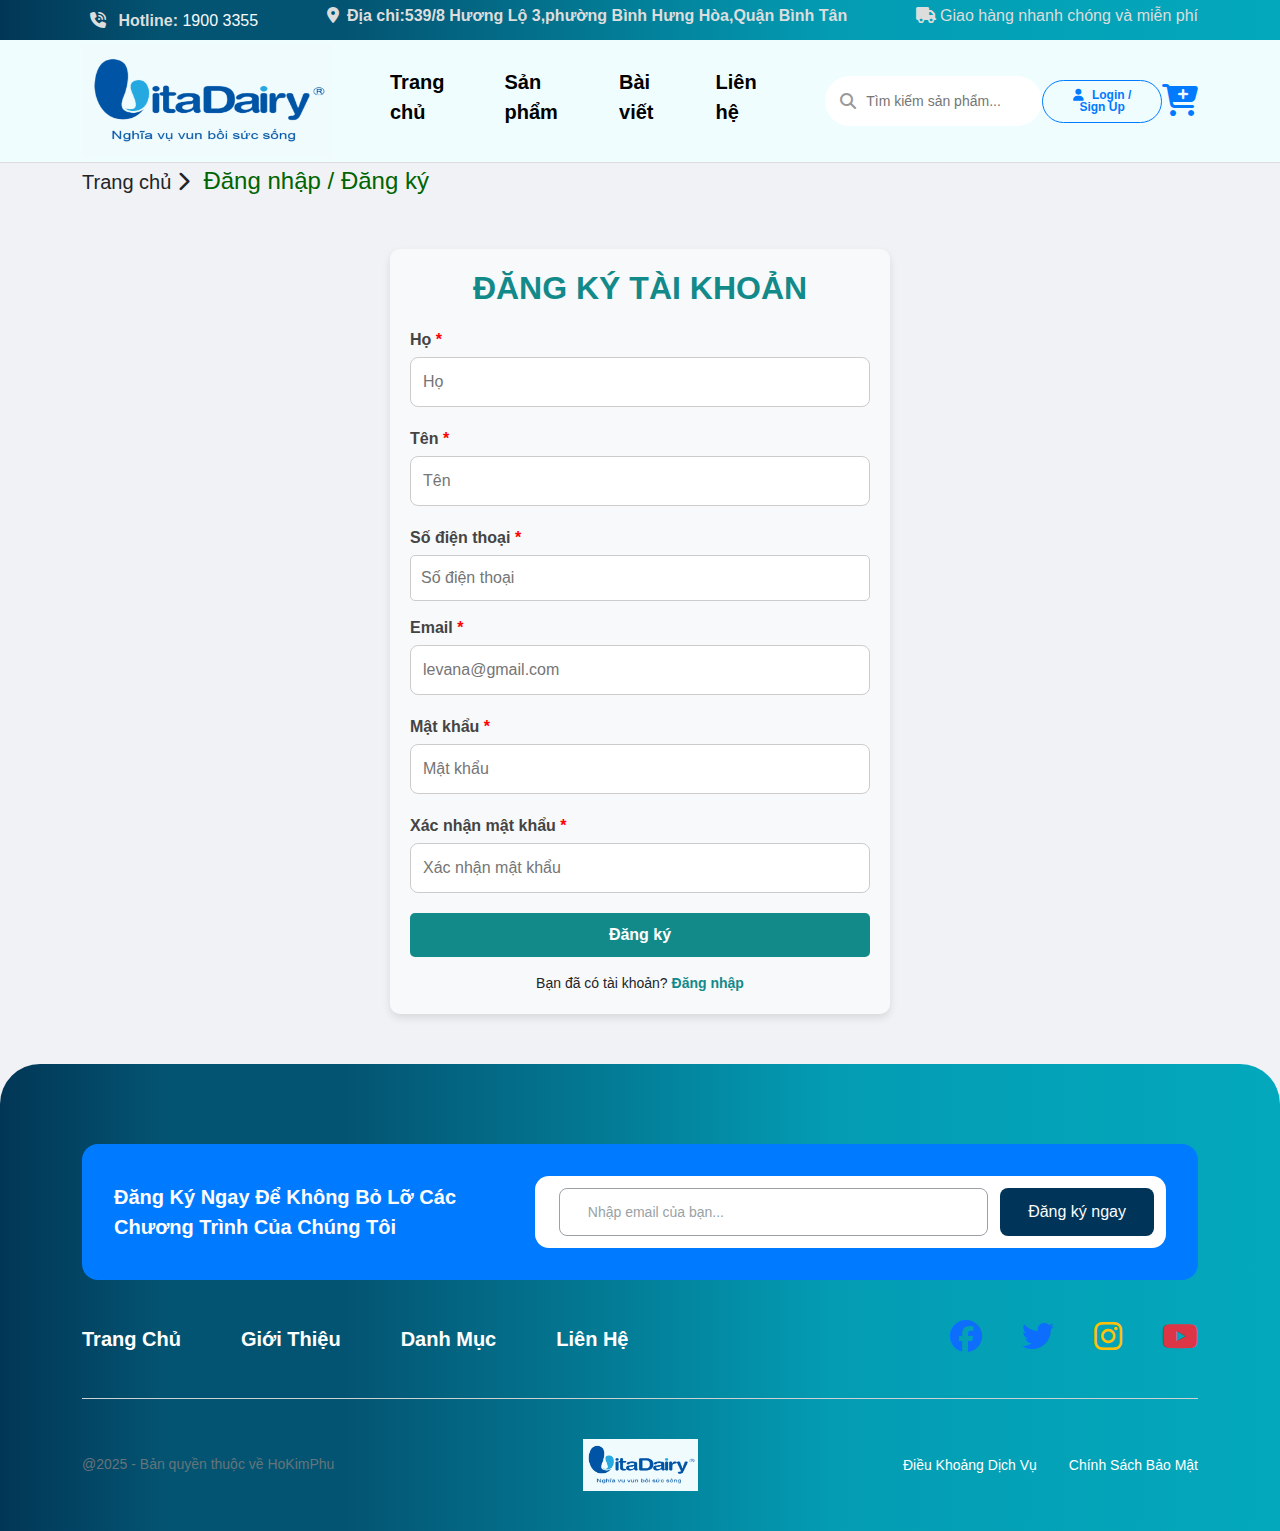
<file: html/login-register.html>
<!DOCTYPE html>
<html lang="en">
  <head>
    <meta charset="UTF-8" />
    <meta name="viewport" content="width=device-width, initial-scale=1.0" />
    <link
      rel="stylesheet"
      href="https://cdnjs.cloudflare.com/ajax/libs/font-awesome/6.7.2/css/all.min.css"
    />
    <link rel="stylesheet" href="../css/bootstrap.min.css" />
    <link rel="stylesheet" href="../css/index.css" />
    <link rel="stylesheet" href="../css/login-register.css" />
    <title>Login / Register</title>
    <style>
      /* CSS cho popup */
      .popup-overlay {
        display: none;
        position: fixed;
        top: 0;
        left: 0;
        width: 100%;
        height: 100%;
        background: rgba(0, 0, 0, 0.5);
        z-index: 1000;
        justify-content: center;
        align-items: center;
      }
      .popup-content {
        background: white;
        padding: 20px;
        border-radius: 8px;
        text-align: center;
        max-width: 400px;
        width: 90%;
      }
      .popup-content h3 {
        margin-bottom: 15px;
        color: #006400;
      }
      .popup-content p {
        margin-bottom: 20px;
      }
    </style>
  </head>
  <body>
    <!-- infor -->
    <div class="infor">
      <div class="inner-wrap p-1">
        <div class="container">
          <div class="d-flex gap-5 justify-content-between">
            <div class="tel">
              <i class="fa-solid fa-phone-volume p-2"></i>
              <label for="" class="fw-bold">Hotline:</label>
              <a href="tel:1900 3355" class="tel text-light">1900 3355</a>
            </div>
            <div class="address d-flex">
              <div>
                <i class="fa-solid fa-location-dot me-1"></i
                ><b> Địa chỉ:539/8 Hương Lộ 3,phường Bình Hưng Hòa,Quận Bình Tân</b>
              </div>
            </div>
            <div class="title">
              <i class="fa-solid fa-truck"></i> Giao hàng nhanh chóng và miễn phí
            </div>
          </div>
        </div>
      </div>
    </div>
    <!--End infor -->

 <!-- header -->
 <header class="header pt-1 pb-1">
  <div class="container d-flex justify-content-between align-items-center">
    <a href="../index.html">
      <img src="../img/logo.png" alt="" class="img" width="250px" />
    </a>
    <nav class="navbar">
      <ul
        class="header-menu d-flex gap-4 fs-5 pt-2 ms-3 me-5"
        style="z-index: 99"
      >
        <li>
          <a href="../index.html">Trang chủ</a>
        </li>
        <li>
          <a href="san-pham.html">Sản phẩm</a>
          <ul>
            <li>
              <a href="san-pham.html"> Dinh dưỡng cho mẹ bầu </a>
              <ul>
                <li>
                  <a href="#!">ColosBaby Gold For Mum</a>
                </li>
                <li>
                  <a href="#!">Oggi Mum</a>
                </li>
              </ul>
            </li>
            <li>
              <a href="san-pham.html"> Dinh dưỡng cho bé</a>
              <ul>
                <li><a href="#!">ColosBaby</a></li>
                <li><a href="#!">ColosGain</a></li>
                <li><a href="#!">Oggi</a></li>
                <li><a href="#!">Colos DHA+</a></li>
                <li><a href="#!">Colos Opti</a></li>
                <li><a href="#!">Calokid Gold</a></li>
                <li><a href="#!">VitaGrow</a></li>
              </ul>
            </li>
            <li>
              <a href="san-pham.html">Dinh dưỡng cho người lớn tuổi </a>
              <ul>
                <li><a href="#!">Calosure America</a></li>
                <li><a href="#!">Calosure</a></li>
                <li><a href="#!">Nepro</a></li>
                <li><a href="#!">Gluvita</a></li>
              </ul>
            </li>
            <li>
              <a href="san-pham.html"> Sữa tươi </a>
              <ul>
                <li><a href="#!">VitaDairy Colos Fresh Milk</a></li>
              </ul>
            </li>
            <li>
              <a href="san-pham.html"> Sản phẩm tăng cường miễn dịch dùng kèm</a>
              <ul>
                <li><a href="#!">ColoslgG 24h</a></li>
              </ul>
            </li>
          </ul>
        </li>
        <li>
          <a href="#!">Bài viết</a>
          <ul>
            <li><a href="gioi-thieu.html">Giới thiệu</a></li>
            <li><a href="gioi-thieu.html">Blog</a></li>
          </ul>
        </li>
        <li>
          <a href="#!">Liên hệ</a>
        </li>
      </ul>
    </nav>
    <form action="#!" class="d-flex align-items-center search-box">
      <i class="fa-solid fa-magnifying-glass search-icon"></i>
      <input
        type="text"
        name="keyword"
        placeholder="Tìm kiếm sản phẩm..."
      />
    </form>
    <a id="auth-link" href="login-register.html">
      <button
        class="button btn-outline-success rounded-pill px-3 py-1"
      >
        <i class="fa-solid fa-user me-2"></i>Login / Sign Up
      </button>
    </a>
    
    <a href="gio-hang.html">
      <i class="fa-solid fa-cart-plus fs-2" style="color: #007bff"></i>
    </a>
  </div>
</header>
<!-- End header -->

    <div class="title">
      <div class="container fs-5">
        <a href="../index.html" class="text-dark">Trang chủ</a>
        <i class="fa-solid fa-chevron-right fs-5"></i>
        <a href="#!" class="ms-2 fs-4" style="color: #006400"
          >Đăng nhập / Đăng ký</a
        >
      </div>
    </div>

    <!-- form đăng ký -->
    <div class="register-container">
      <h2 class="fw-bold fs-2" style="color:rgb(19, 138, 138)">ĐĂNG KÝ TÀI KHOẢN</h2>
      <form id="register-form" autocomplete="on">
        <label for="last-name">Họ <span style="color: red">*</span></label>
        <input
          type="text"
          name="last-name"
          id="last-name"
          placeholder="Họ"
          required
        />
        <div class="error-message" id="last-name-error"></div>

        <label for="first-name">Tên <span style="color: red">*</span></label>
        <input
          type="text"
          name="first-name"
          id="first-name"
          placeholder="Tên"
          required
        />
        <div class="error-message" id="first-name-error"></div>

        <label for="phone"
          >Số điện thoại <span style="color: red">*</span></label
        >
        <input
          type="tel"
          name="phone"
          id="phone"
          placeholder="Số điện thoại"
          pattern="[0-9]{10}"
          required
        />
        <div class="error-message" id="phone-error"></div>

        <label for="email">Email <span style="color: red">*</span></label>
        <input
          type="email"
          name="email"
          id="email"
          placeholder="levana@gmail.com"
          required
        />
        <div class="error-message" id="email-error"></div>

        <label for="password">Mật khẩu <span style="color: red">*</span></label>
        <input
          type="password"
          name="password"
          id="password"
          placeholder="Mật khẩu"
          minlength="6"
          required
        />
        <div class="error-message" id="password-error"></div>

        <label for="confirm-password"
          >Xác nhận mật khẩu <span style="color: red">*</span></label
        >
        <input
          type="password"
          name="confirm-password"
          id="confirm-password"
          placeholder="Xác nhận mật khẩu"
          required
        />
        <div class="error-message" id="confirm-password-error"></div>

        <button type="submit" style="background-color: rgb(19, 138, 138);">Đăng ký</button>
      </form>
      <div class="text">
        Bạn đã có tài khoản? <a href="#" id="link-to-login" style="color:rgb(19, 138, 138);">Đăng nhập</a>
      </div>
      <!-- <div class="fb-gg">
        <div class="fb"><i class="fa-brands fa-facebook"></i> Facebook</div>
        <div class="gg"><i class="fa-brands fa-google"></i> Google</div>
      </div> -->
    </div>

    <!-- form đăng nhập -->
    <div class="login-container" style="display: none">
      <h2>ĐĂNG NHẬP</h2>
      <form id="login-form">
        <label for="login-email">Email:</label>
        <input
          type="email"
          id="login-email"
          placeholder="Nhập email"
          required
        />
        <div class="error-message" id="login-email-error"></div>

        <label for="login-password">Mật khẩu:</label>
        <input
          type="password"
          id="login-password"
          placeholder="Nhập mật khẩu"
          required
        />
        <div class="error-message" id="login-password-error"></div>

        <button type="submit">Đăng nhập</button>

        <div class="text">
          Bạn chưa có tài khoản? <a href="#" id="link-to-register">Đăng ký</a>
        </div>
      </form>
    </div>

    <!-- Popup thông báo đăng nhập thành công -->
    <div class="popup-overlay" id="success-popup">
      <div class="popup-content">
        <h3 >Đăng nhập thành công!</h3>
        <p>Bạn sẽ được chuyển hướng trong giây lát...</p>
      </div>
    </div>

    <!-- footer -->
    <footer class="footer">
      <div class="container">
        <div class="inner-wrap">
          <div class="inner-top">
            <div class="inner-content">
              đăng ký ngay để không bỏ lỡ các chương trình của chúng tôi
            </div>
            <form
              class="inner-form"
              action="#!"
              method="post"
              autocomplete="on"
              target="_blank"
            >
              <label for="Email"></label>
              <input
                type="email"
                id="Email"
                placeholder="Nhập email của bạn..."
              />
              <button>Đăng ký ngay</button>
            </form>
          </div>
          <div class="inner-middle">
            <nav class="inner-link">
              <ul>
                <li>
                  <a
                    href="#!"
                    target="_blank"
                    class="fw-bold fs-5"
                    style="color: white"
                    >trang chủ</a
                  >
                </li>
                <li>
                  <a
                    href="gioi-thieu.html"
                    target="_blank"
                    class="fw-bold fs-5"
                    style="color: white"
                    >giới thiệu</a
                  >
                </li>
                <li>
                  <a
                    href="#!"
                    target="_blank"
                    class="fw-bold fs-5"
                    style="color: white"
                    >danh mục</a
                  >
                </li>
                <li>
                  <a
                    href="tel:03458458800"
                    target="_blank"
                    class="fw-bold fs-5"
                    style="color: white"
                    >liên hệ</a
                  >
                </li>
              </ul>
            </nav>
            <nav class="inner-socials">
              <ul>
                <li>
                  <a href="" target="_blank">
                    <i class="fa-brands fa-facebook fs-2 text-primary"></i>
                  </a>
                </li>
                <li>
                  <a href="" target="_blank">
                    <i class="fa-brands fa-twitter fs-2 text-primary"></i>
                  </a>
                </li>
                <li>
                  <a href="" target="_blank">
                    <i class="fa-brands fa-instagram fs-2 text-warning"></i>
                  </a>
                </li>
                <li>
                  <a href="" target="_blank">
                    <i class="fa-brands fa-youtube fs-2 text-danger"></i>
                  </a>
                </li>
              </ul>
            </nav>
          </div>
          <div class="inner-bottom">
            <a
              href="email:phu100905@gmail.comcom"
              class="inner-copyright"
            >
              @2025 - Bản quyền thuộc về HoKimPhu 
            </a>
            <div class="inner-logo">
              <a href="../index.html">
                <img src="../img/logo.png" alt="" />
              </a>
            </div>
            <nav class="inner-link">
              <ul>
                <li>
                  <a href="#!" style="color: white">Điều khoảng dịch vụ</a>
                </li>
                <li>
                  <a href="#!" style="color: white">Chính sách bảo mật</a>
                </li>
              </ul>
            </nav>
          </div>
        </div>
      </div>
    </footer>

    <script src="../js/bootstrap.bundle.min.js"></script>
    <script src="../js/login-register.js"></script>
  </body>
</html>
</file>
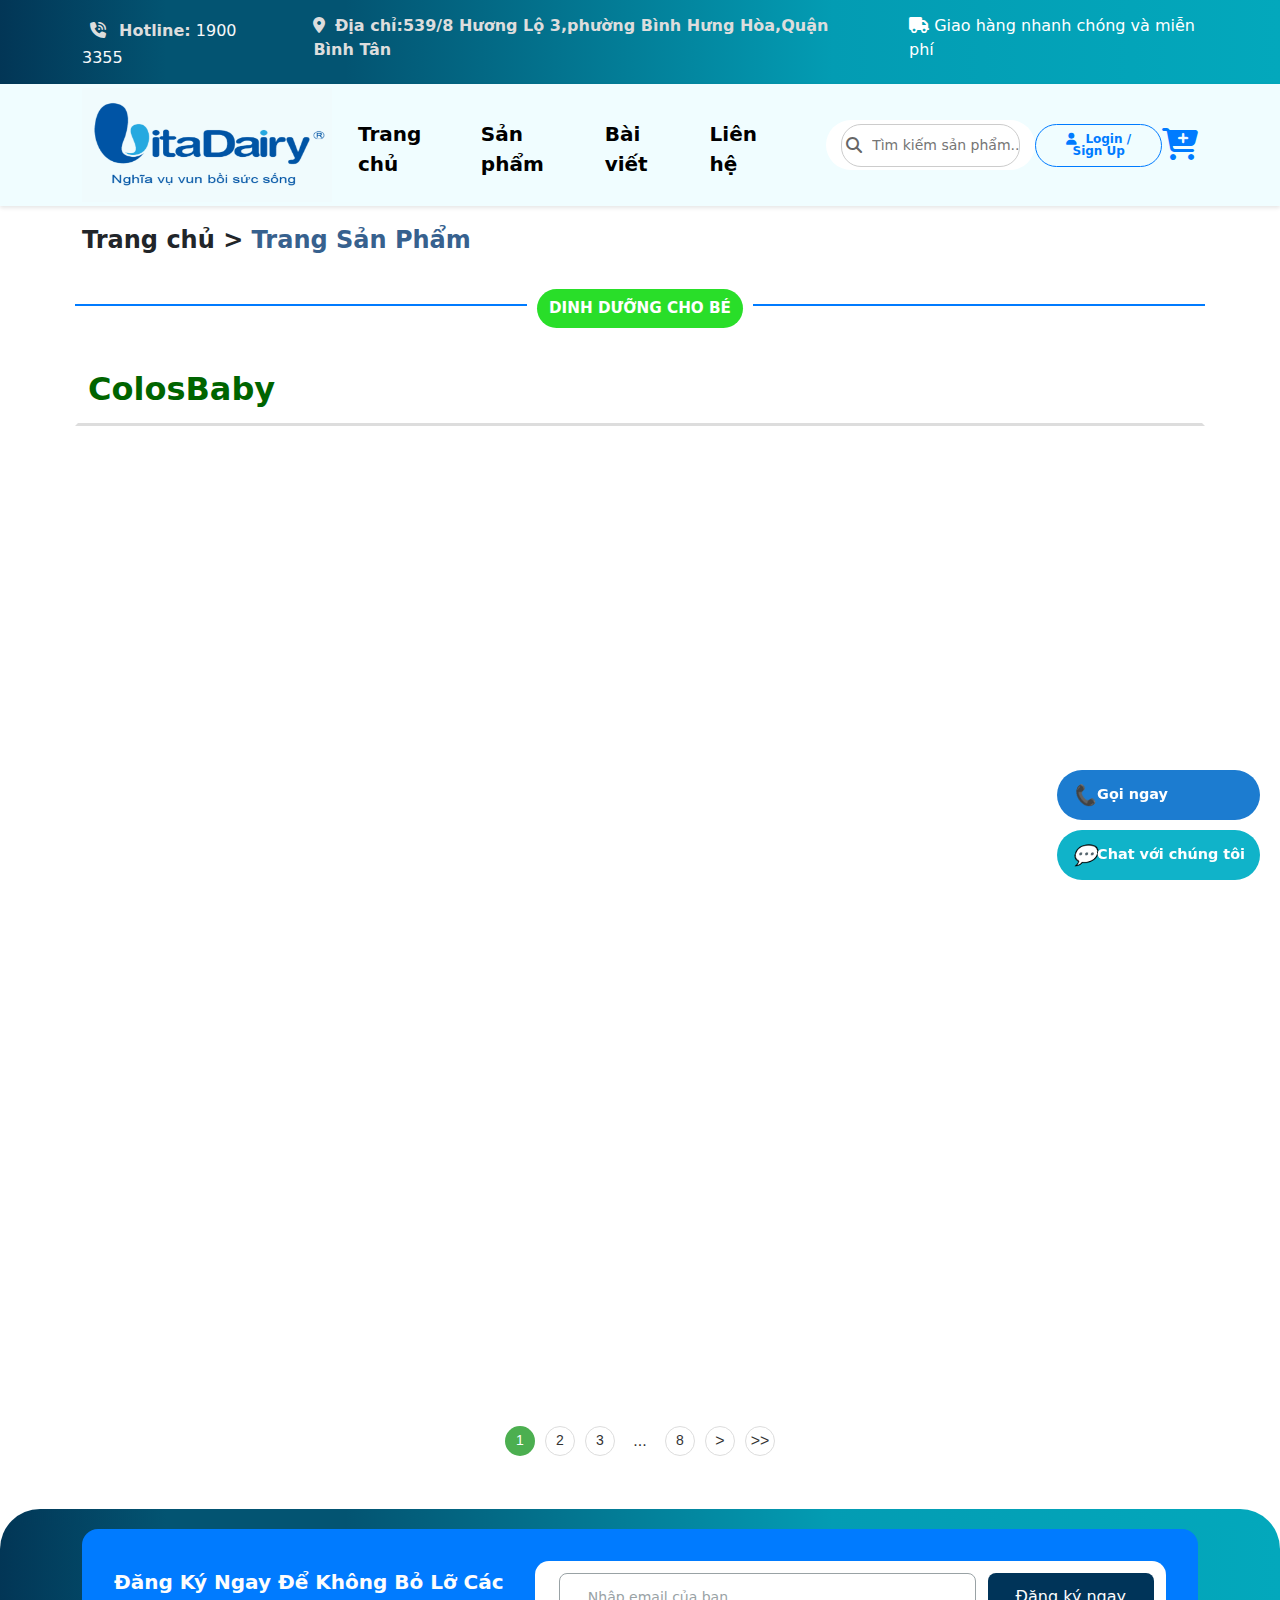
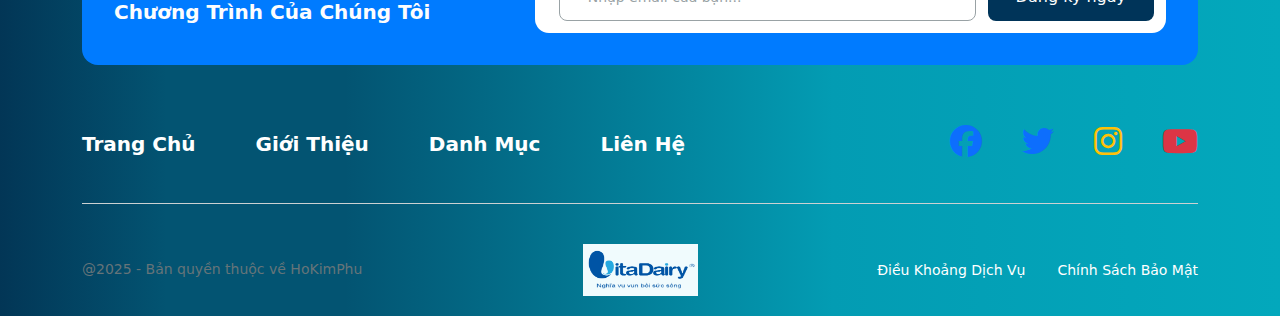
<file: html/san-pham.html>
<!DOCTYPE html>
<html lang="en">
  <head>
    <meta charset="UTF-8" />
    <meta name="viewport" content="width=device-width, initial-scale=1.0" />
    <link
      rel="stylesheet"
      href="https://cdnjs.cloudflare.com/ajax/libs/font-awesome/6.7.2/css/all.min.css"
    />
    <link rel="stylesheet" href="../css/bootstrap.min.css" />
    <link rel="stylesheet" href="../css/index.css" />
    <link rel="stylesheet" href="../css/san-pham.css">
    <title>Trang Sản Phẩm</title>
    <style>
      /* CSS cho popup */
      .popup-overlay {
        display: none;
        position: fixed;
        top: 0;
        left: 0;
        width: 100%;
        height: 100%;
        background: rgba(0, 0, 0, 0.5);
        z-index: 1000;
        justify-content: center;
        align-items: center;
      }
      .popup-content {
        background: white;
        padding: 20px;
        border-radius: 8px;
        text-align: center;
        max-width: 400px;
        width: 90%;
      }
      .popup-content h3 {
        margin-bottom: 15px;
        color: #006400;
      }
      .popup-content p {
        margin-bottom: 20px;
      }
      .popup-content button {
        background: #006400;
        color: white;
        padding: 10px 20px;
        border: none;
        border-radius: 4px;
        cursor: pointer;
      }
      .popup-content button:hover {
        background: #004d00;
      }
    </style>
  </head>
  <body>
    <!-- infor -->
    <div class="infor">
      <div class="inner-wrap p-1">
        <div class="container">
          <div class="d-flex gap-5 justify-content-between">
            <div class="tel">
              <i class="fa-solid fa-phone-volume p-2"></i>
              <label for="" class="fw-bold">Hotline:</label>
              <a href="tel:1900 3355" class="tel text-light">1900 3355</a>
            </div>
            <div class="address d-flex">
              <div>
                <i class="fa-solid fa-location-dot me-1"></i
                ><b> Địa chỉ:539/8 Hương Lộ 3,phường Bình Hưng Hòa,Quận Bình Tân</b>
              </div>
            </div>
            <div class="title">
              <i class="fa-solid fa-truck"></i> Giao hàng nhanh chóng và miễn phí
            </div>
          </div>
        </div>
      </div>
    </div>
    <!--End infor -->

  <!-- header -->
  <header class="header pt-1 pb-1">
    <div class="container d-flex justify-content-between align-items-center">
      <a href="../index.html">
        <img src="../img/logo.png" alt="" class="img" width="250px" />
      </a>
      <nav class="navbar">
        <ul
          class="header-menu d-flex gap-4 fs-5 pt-2 ms-3 me-5"
          style="z-index: 99"
        >
          <li>
            <a href="../index.html">Trang chủ</a>
          </li>
          <li>
            <a href="san-pham.html">Sản phẩm</a>
            <ul>
              <li>
                <a href="san-pham.html"> Dinh dưỡng cho mẹ bầu </a>
                <ul>
                  <li>
                    <a href="#!">ColosBaby Gold For Mum</a>
                  </li>
                  <li>
                    <a href="#!">Oggi Mum</a>
                  </li>
                </ul>
              </li>
              <li>
                <a href="san-pham.html"> Dinh dưỡng cho bé</a>
                <ul>
                  <li><a href="#!">ColosBaby</a></li>
                  <li><a href="#!">ColosGain</a></li>
                  <li><a href="#!">Oggi</a></li>
                  <li><a href="#!">Colos DHA+</a></li>
                  <li><a href="#!">Colos Opti</a></li>
                  <li><a href="#!">Calokid Gold</a></li>
                  <li><a href="#!">VitaGrow</a></li>
                </ul>
              </li>
              <li>
                <a href="san-pham.html">Dinh dưỡng cho người lớn tuổi </a>
                <ul>
                  <li><a href="#!">Calosure America</a></li>
                  <li><a href="#!">Calosure</a></li>
                  <li><a href="#!">Nepro</a></li>
                  <li><a href="#!">Gluvita</a></li>
                </ul>
              </li>
              <li>
                <a href="san-pham.html"> Sữa tươi </a>
                <ul>
                  <li><a href="#!">VitaDairy Colos Fresh Milk</a></li>
                </ul>
              </li>
              <li>
                <a href="san-pham.html"> Sản phẩm tăng cường miễn dịch dùng kèm</a>
                <ul>
                  <li><a href="#!">ColoslgG 24h</a></li>
                </ul>
              </li>
            </ul>
          </li>
          <li>
            <a href="#!">Bài viết</a>
            <ul>
              <li><a href="gioi-thieu.html">Giới thiệu</a></li>
              <li><a href="gioi-thieu.html">Blog</a></li>
            </ul>
          </li>
          <li>
            <a href="#!">Liên hệ</a>
          </li>
        </ul>
      </nav>
      <form action="#!" class="d-flex align-items-center search-box">
        <i class="fa-solid fa-magnifying-glass search-icon"></i>
        <input
          type="text"
          name="keyword"
          placeholder="Tìm kiếm sản phẩm..."
        />
      </form>
      <a id="auth-link" href="login-register.html">
        <button
          class="button btn-outline-success rounded-pill px-3 py-1"
        >
          <i class="fa-solid fa-user me-2"></i>Login / Sign Up
        </button>
      </a>
      
      <a href="gio-hang.html">
        <i class="fa-solid fa-cart-plus fs-2" style="color: #007bff"></i>
      </a>
    </div>
  </header>
  <!-- End header -->


    <!-- Breadcrumb -->
    <div class="title">
      <div class="container fs-4 fw-bold pt-3">
        Trang chủ >
        <a href="san-pham.html" style="color: #37618e">Trang Sản Phẩm</a>
      </div>
    </div>

    <!-- Product Section - 1 -->
  <!-- Product Section - 1 -->
<section class="section-1 mb-5">
  <div class="container">
    <div class="button-container pt-2 pb-1">
      <button class="custom-button mt-2">
        Dinh dưỡng cho bé
      </button>
    </div>
    <div class="title fs-2">
      ColosBaby
    </div>
    <div class="list-item">
      <div class="row">
        <div class="col-md-3">
          <div
            class="card"
            data-title="Sữa bột ColosBaby Gold 0+ 800g"
            data-price="586,656₫"
            data-image="../img/colosbaby-gold-0-800g.webp"
            data-description="Sữa bột ColosBaby Gold 0+ 800g, hỗ trợ tăng cân cho bé"
          >
            <a
              href="chi-tiet-san-pham.html?title=Sữa bột ColosBaby Gold 0+ 800g&price=586,656₫&image=../img/colosbaby-gold-0-800g.webp&description=Sữa bột ColosBaby Gold 0+ 800g, hỗ trợ tăng cân cho bé"
            >
              <div class="card-img-container">
                <img
                  src="../img/colosbaby-gold-0-800g.webp"
                  class="card-img-top"
                  alt="Sữa bột ColosBaby Gold 0+ 800g"
                />
              </div>
            </a>
            <div class="card-body">
              <h5 class="title">Sữa bột ColosBaby Gold 0+ 800g</h5>
              <p class="hl fw-bold">586,656₫</p>
              <span class="time-giao">Giao trong 2 giờ</span>
              <div class="d-flex justify-content-between">
                <a href="#" class="custom-button add-to-cart">Thêm vào giỏ</a>
                <a href="#" class="buy-now-button">Mua Ngay</a>
              </div>
            </div>
          </div>
        </div>
        <div class="col-md-3">
          <div
            class="card"
            data-title="SPDD công thức ColosBaby Gold 0+ 800g (Mới)"
            data-price="615,924₫"
            data-image="../img/colosbaby-gold-0-800g-new.webp"
            data-description="SPDD công thức ColosBaby Gold 0+ 800g (Mới)"
          >
            <a
              href="chi-tiet-san-pham.html?title=SPDD công thức ColosBaby Gold 0+ 800g (Mới)&price=615,924₫&image=../img/colosbaby-gold-0-800g-new.webp&description=SPDD công thức ColosBaby Gold 0+ 800g (Mới)"
            >
              <div class="card-img-container">
                <img
                  src="../img/colosbaby-gold-0-800g-new.webp"
                  class="card-img-top"
                  alt="SPDD công thức ColosBaby Gold 0+ 800g (Mới)"
                />
              </div>
            </a>
            <div class="card-body">
              <h5 class="title">SPDD công thức ColosBaby Gold 0+ 800g (Mới)</h5>
              <p class="hl fw-bold">615,924₫</p>
              <span class="time-giao">Giao trong 2 giờ</span>
              <div class="d-flex justify-content-between">
                <a href="#" class="custom-button add-to-cart">Thêm vào giỏ</a>
                <a href="#" class="buy-now-button">Mua Ngay</a>
              </div>
            </div>
          </div>
        </div>
        <div class="col-md-3">
          <div
            class="card"
            data-title="Sữa bột ColosBaby IQ Gold 0+ 800g"
            data-price="615,924₫"
            data-image="../img/colosbaby-iq-gold-0-800g.png"
            data-description="Sữa bột ColosBaby IQ Gold 0+ 800g, hỗ trợ trí não"
          >
            <a
              href="chi-tiet-san-pham.html?title=Sữa bột ColosBaby IQ Gold 0+ 800g&price=615,924₫&image=../img/colosbaby-iq-gold-0-800g.png&description=Sữa bột ColosBaby IQ Gold 0+ 800g, hỗ trợ trí não"
            >
              <div class="card-img-container">
                <img
                  src="../img/colosbaby-iq-gold-0-800g.png"
                  class="card-img-top"
                  alt="Sữa bột ColosBaby IQ Gold 0+ 800g"
                />
              </div>
            </a>
            <div class="card-body">
              <h5 class="title">Sữa bột ColosBaby IQ Gold 0+ 800g</h5>
              <p class="hl fw-bold">615,924₫</p>
              <span class="time-giao">Giao trong 2 giờ</span>
              <div class="d-flex justify-content-between">
                <a href="#" class="custom-button add-to-cart">Thêm vào giỏ</a>
                <a href="#" class="buy-now-button">Mua Ngay</a>
              </div>
            </div>
          </div>
        </div>
        <div class="col-md-3">
          <div
            class="card"
            data-title="SPDD công thức ColosBaby Gold D3K2 0+ 800g - S"
            data-price="615,924₫"
            data-image="../img/colosbaby-gold-d3k2-0-800g.webp"
            data-description="SPDD công thức ColosBaby Gold D3K2 0+ 800g - S"
          >
            <a
              href="chi-tiet-san-pham.html?title=SPDD công thức ColosBaby Gold D3K2 0+ 800g - S&price=615,924₫&image=../img/colosbaby-gold-d3k2-0-800g.webp&description=SPDD công thức ColosBaby Gold D3K2 0+ 800g - S"
            >
              <div class="card-img-container">
                <img
                  src="../img/colosbaby-gold-d3k2-0-800g.webp"
                  class="card-img-top"
                  alt="SPDD công thức ColosBaby Gold D3K2 0+ 800g - S"
                />
              </div>
            </a>
            <div class="card-body">
              <h5 class="title">SPDD công thức ColosBaby Gold D3K2 0+ 800g - S</h5>
              <p class="hl fw-bold">615,924₫</p>
              <span class="time-giao">Giao trong 2 giờ</span>
              <div class="d-flex justify-content-between">
                <a href="#" class="custom-button add-to-cart">Thêm vào giỏ</a>
                <a href="#" class="buy-now-button">Mua Ngay</a>
              </div>
            </div>
          </div>
        </div>
      </div>
      <!-- 2 -->
      <div class="row mt-3">
        <div class="col-md-3">
          <div
            class="card"
            data-title="Sữa bột ColosBaby Bio Gold 0+"
            data-price="615,924₫"
            data-image="../img/colosbaby-bio-gold-0.webp"
            data-description="Sữa bột ColosBaby Bio Gold 0+, hỗ trợ tiêu hóa"
          >
            <a
              href="chi-tiet-san-pham.html?title=Sữa bột ColosBaby Bio Gold 0+&price=615,924₫&image=../img/colosbaby-bio-gold-0.webp&description=Sữa bột ColosBaby Bio Gold 0+, hỗ trợ tiêu hóa"
            >
              <div class="card-img-container">
                <img
                  src="../img/colosbaby-bio-gold-0.webp"
                  class="card-img-top"
                  alt="Sữa bột ColosBaby Bio Gold 0+"
                />
              </div>
            </a>
            <div class="card-body">
              <h5 class="title">Sữa bột ColosBaby Bio Gold 0+</h5>
              <p class="hl fw-bold">615,924₫</p>
              <span class="time-giao">Giao trong 2 giờ</span>
              <div class="d-flex justify-content-between">
                <a href="#" class="custom-button add-to-cart">Thêm vào giỏ</a>
                <a href="#" class="buy-now-button">Mua Ngay</a>
              </div>
            </div>
          </div>
        </div>
        <div class="col-md-3">
          <div
            class="card"
            data-title="SPDD công thức ColosBaby Gold D3K2 1+ 800g - S"
            data-price="573,696₫"
            data-image="../img/colosbaby-gold-d3k2-1-800g.webp"
            data-description="SPDD công thức ColosBaby Gold D3K2 1+ 800g - S"
          >
            <a
              href="chi-tiet-san-pham.html?title=SPDD công thức ColosBaby Gold D3K2 1+ 800g - S&price=573,696₫&image=../img/colosbaby-gold-d3k2-1-800g.webp&description=SPDD công thức ColosBaby Gold D3K2 1+ 800g - S"
            >
              <div class="card-img-container">
                <img
                  src="../img/colosbaby-gold-d3k2-1-800g.webp"
                  class="card-img-top"
                  alt="SPDD công thức ColosBaby Gold D3K2 1+ 800g - S"
                />
              </div>
            </a>
            <div class="card-body">
              <h5 class="title">SPDD công thức ColosBaby Gold D3K2 1+ 800g - S</h5>
              <p class="hl fw-bold">573,696₫</p>
              <span class="time-giao">Giao trong 2 giờ</span>
              <div class="d-flex justify-content-between">
                <a href="#" class="custom-button add-to-cart">Thêm vào giỏ</a>
                <a href="#" class="buy-now-button">Mua Ngay</a>
              </div>
            </div>
          </div>
        </div>
        <div class="col-md-3">
          <div
            class="card"
            data-title="SPDD công thức ColosBaby Gold 1+ 800g (Mới)"
            data-price="573,696₫"
            data-image="../img/colosbaby-gold-1-800g-new.webp"
            data-description="SPDD công thức ColosBaby Gold 1+ 800g (Mới)"
          >
            <a
              href="chi-tiet-san-pham.html?title=SPDD công thức ColosBaby Gold 1+ 800g (Mới)&price=573,696₫&image=../img/colosbaby-gold-1-800g-new.webp&description=SPDD công thức ColosBaby Gold 1+ 800g (Mới)"
            >
              <div class="card-img-container">
                <img
                  src="../img/colosbaby-gold-1-800g-new.webp"
                  class="card-img-top"
                  alt="SPDD công thức ColosBaby Gold 1+ 800g (Mới)"
                />
              </div>
            </a>
            <div class="card-body">
              <h5 class="title">SPDD công thức ColosBaby Gold 1+ 800g (Mới)</h5>
              <p class="hl fw-bold">573,696₫</p>
              <span class="time-giao">Giao trong 2 giờ</span>
              <div class="d-flex justify-content-between">
                <a href="#" class="custom-button add-to-cart">Thêm vào giỏ</a>
                <a href="#" class="buy-now-button">Mua Ngay</a>
              </div>
            </div>
          </div>
        </div>
        <div class="col-md-3">
          <div
            class="card"
            data-title="Sữa bột ColosBaby Gold 2+ 800g"
            data-price="535,860₫"
            data-image="../img/colosbaby-gold-2-800g.webp"
            data-description="Sữa bột ColosBaby Gold 2+ 800g, hỗ trợ tăng trưởng"
          >
            <a
              href="chi-tiet-san-pham.html?title=Sữa bột ColosBaby Gold 2+ 800g&price=535,860₫&image=../img/colosbaby-gold-2-800g.webp&description=Sữa bột ColosBaby Gold 2+ 800g, hỗ trợ tăng trưởng"
            >
              <div class="card-img-container">
                <img
                  src="../img/colosbaby-gold-2-800g.webp"
                  class="card-img-top"
                  alt="Sữa bột ColosBaby Gold 2+ 800g"
                />
              </div>
            </a>
            <div class="card-body">
              <h5 class="title">Sữa bột ColosBaby Gold 2+ 800g</h5>
              <p class="hl fw-bold">535,860₫</p>
              <span class="time-giao">Giao trong 2 giờ</span>
              <div class="d-flex justify-content-between">
                <a href="#" class="custom-button add-to-cart">Thêm vào giỏ</a>
                <a href="#" class="buy-now-button">Mua Ngay</a>
              </div>
            </div>
          </div>
        </div>
      </div>
      <div class="center d-flex justify-content-center">
        <div class="pagination">
          <a href="#" class="active">1</a>
          <a href="#">2</a>
          <a href="#">3</a>
          <span class="dots">...</span>
          <a href="#">8</a>
          <a href="#" class="arrow">></a>
          <a href="#" class="arrow">>></a>
        </div>
      </div>
    </div>
  </div>
</section>
    <!-- Contact Buttons -->
    <div class="contact-buttons">
      <a href="tel:+123456789" class="call-button"><i>📞</i> Gọi ngay</a>
      <a href="#" class="chat-button"><i>💬</i> Chat với chúng tôi</a>
    </div>

    <!-- Footer -->
    <footer class="footer">
      <div class="container">
        <div class="inner-wrap">
          <div class="inner-top">
            <div class="inner-content">
              đăng ký ngay để không bỏ lỡ các chương trình của chúng tôi
            </div>
            <form
              class="inner-form"
              action="#!"
              method="post"
              autocomplete="on"
              target="_blank"
            >
              <label for="Email"></label>
              <input
                type="email"
                id="Email"
                placeholder="Nhập email của bạn..."
              />
              <button>Đăng ký ngay</button>
            </form>
          </div>
          <div class="inner-middle">
            <nav class="inner-link">
              <ul>
                <li>
                  <a
                    href="#!"
                    target="_blank"
                    class="fw-bold fs-5"
                    style="color: white"
                    >trang chủ</a
                  >
                </li>
                <li>
                  <a
                    href="gioi-thieu.html"
                    target="_blank"
                    class="fw-bold fs-5"
                    style="color: white"
                    >giới thiệu</a
                  >
                </li>
                <li>
                  <a
                    href="#!"
                    target="_blank"
                    class="fw-bold fs-5"
                    style="color: white"
                    >danh mục</a
                  >
                </li>
                <li>
                  <a
                    href="tel:03458458800"
                    target="_blank"
                    class="fw-bold fs-5"
                    style="color: white"
                    >liên hệ</a
                  >
                </li>
              </ul>
            </nav>
            <nav class="inner-socials">
              <ul>
                <li>
                  <a href="" target="_blank">
                    <i class="fa-brands fa-facebook fs-2 text-primary"></i>
                  </a>
                </li>
                <li>
                  <a href="" target="_blank">
                    <i class="fa-brands fa-twitter fs-2 text-primary"></i>
                  </a>
                </li>
                <li>
                  <a href="" target="_blank">
                    <i class="fa-brands fa-instagram fs-2 text-warning"></i>
                  </a>
                </li>
                <li>
                  <a href="" target="_blank">
                    <i class="fa-brands fa-youtube fs-2 text-danger"></i>
                  </a>
                </li>
              </ul>
            </nav>
          </div>
          <div class="inner-bottom">
            <a
              href="email:phu100905@gmail.comcom"
              class="inner-copyright"
            >
              @2025 - Bản quyền thuộc về HoKimPhu 
            </a>
            <div class="inner-logo">
              <a href="../index.html">
                <img src="../img/logo.png" alt="" />
              </a>
            </div>
            <nav class="inner-link">
              <ul>
                <li>
                  <a href="#!" style="color: white">Điều khoảng dịch vụ</a>
                </li>
                <li>
                  <a href="#!" style="color: white">Chính sách bảo mật</a>
                </li>
              </ul>
            </nav>
          </div>
        </div>
      </div>
    </footer>

    <!-- Popup cảnh báo đăng nhập -->
    <div class="popup-overlay" id="login-popup">
      <div class="popup-content">
        <h3>Cần đăng nhập</h3>
        <p>Bạn cần đăng nhập để thêm sản phẩm vào giỏ hàng hoặc đặt món!</p>
        <button onclick="redirectToLogin()">Đăng nhập ngay</button>
      </div>
    </div>

    <script src="../js/bootstrap.bundle.min.js"></script>
    <script src="../js/san-pham.js"></script>
    <script>
      document.addEventListener("DOMContentLoaded", function () {
        const authLink = document.getElementById("auth-link");
    
        if (localStorage.getItem("isLoggedIn") === "true") {
          // Tạo nút đăng xuất thay thế
          const logoutBtn = document.createElement("button");
          logoutBtn.textContent = "Đăng xuất";
          logoutBtn.classList.add("button", "btn-outline-danger", "rounded-pill", "px-3", "py-1");
          logoutBtn.addEventListener("click", function () {
            localStorage.removeItem("isLoggedIn");
            window.location.href = "../index.html";
          });
    
          // Thay thế thẻ <a> chứa nút đăng nhập bằng nút đăng xuất
          authLink.replaceWith(logoutBtn);
        }
      });
    </script>
    
  </body>
</html>
</file>
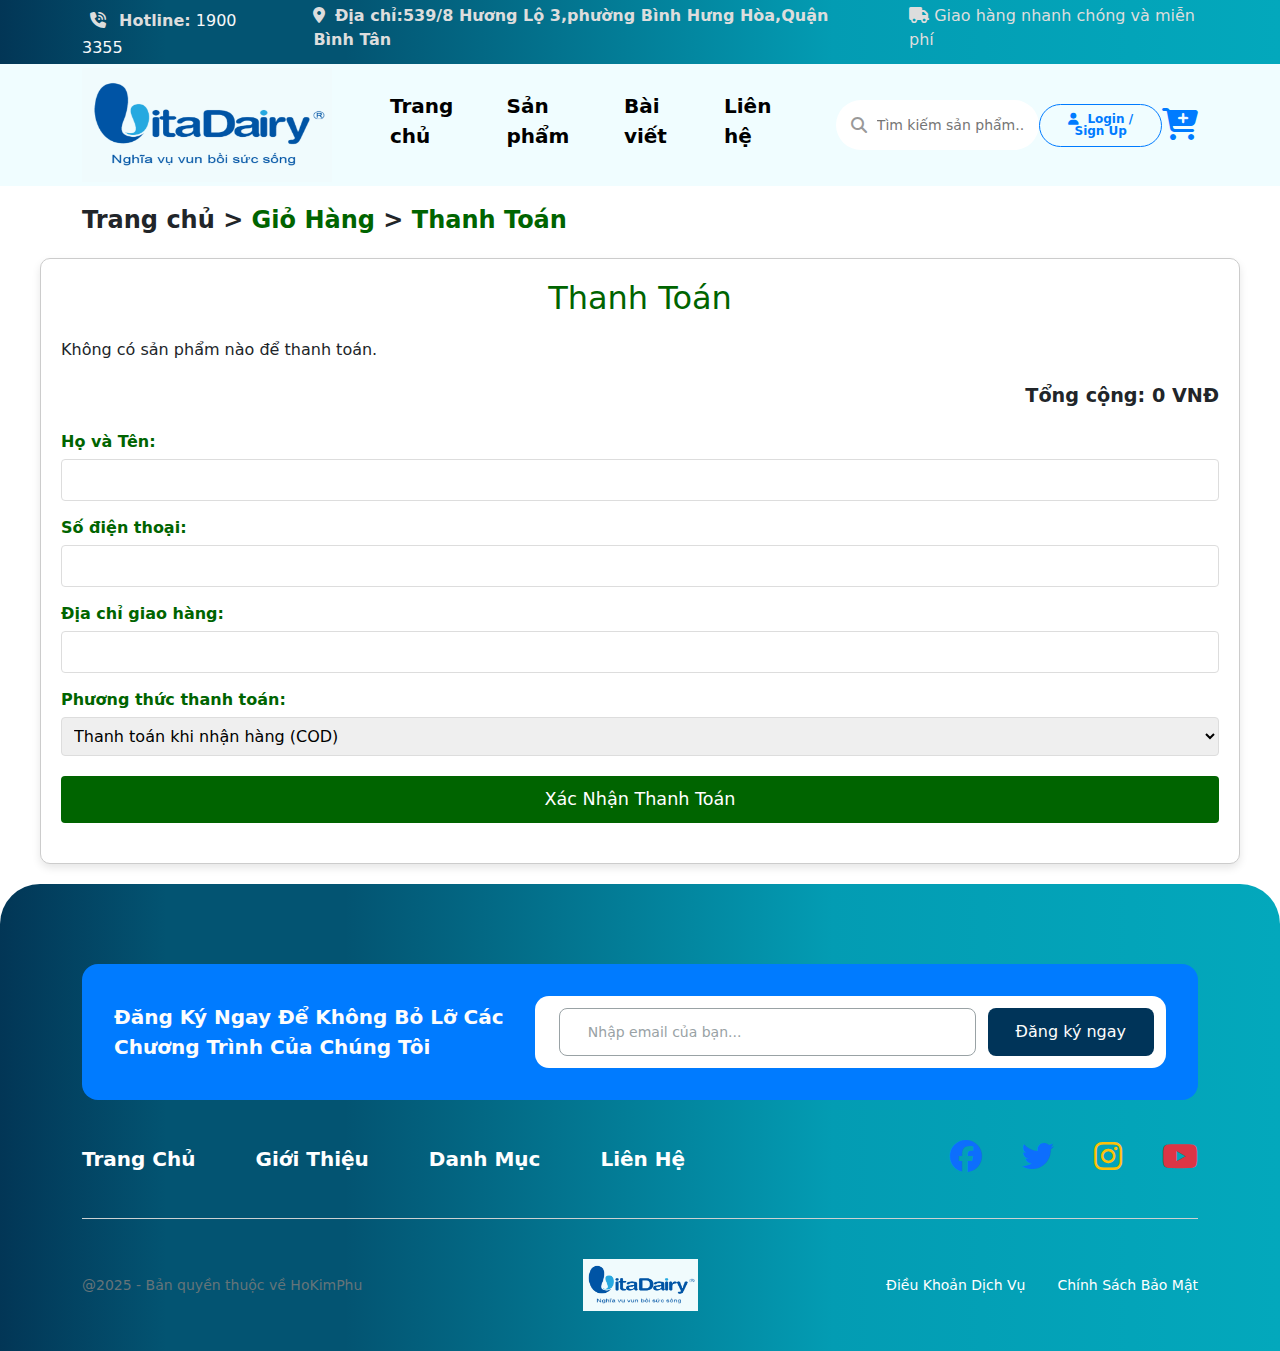
<file: html/thanh-toan.html>
<!DOCTYPE html>
<html lang="en">
<head>
    <meta charset="UTF-8">
    <meta name="viewport" content="width=device-width, initial-scale=1.0">
    <link rel="stylesheet" href="https://cdnjs.cloudflare.com/ajax/libs/font-awesome/6.7.2/css/all.min.css">
    <link rel="stylesheet" href="../css/bootstrap.min.css">
    <link rel="stylesheet" href="../css/index.css">
    <link rel="stylesheet" href="../css/thanh-toan.css">
    <title>Thanh Toán</title>
</head>
<body>
   <!-- infor -->
   <div class="infor">
    <div class="inner-wrap p-1">
      <div class="container">
        <div class="d-flex gap-5 justify-content-between">
          <div class="tel">
            <i class="fa-solid fa-phone-volume p-2"></i>
            <label for="" class="fw-bold">Hotline:</label>
            <a href="tel:1900 3355" class="tel text-light">1900 3355</a>
          </div>
          <div class="address d-flex">
            <div>
              <i class="fa-solid fa-location-dot me-1"></i
              ><b> Địa chỉ:539/8 Hương Lộ 3,phường Bình Hưng Hòa,Quận Bình Tân</b>
            </div>
          </div>
          <div class="title">
            <i class="fa-solid fa-truck"></i> Giao hàng nhanh chóng và miễn phí
          </div>
        </div>
      </div>
    </div>
  </div>
  <!--End infor -->

 <!-- header -->
 <header class="header pt-1 pb-1">
  <div class="container d-flex justify-content-between align-items-center">
    <a href="../index.html">
      <img src="../img/logo.png" alt="" class="img" width="250px" />
    </a>
    <nav class="navbar">
      <ul
        class="header-menu d-flex gap-4 fs-5 pt-2 ms-3 me-5"
        style="z-index: 99"
      >
        <li>
          <a href="../index.html">Trang chủ</a>
        </li>
        <li>
          <a href="san-pham.html">Sản phẩm</a>
          <ul>
            <li>
              <a href="san-pham.html"> Dinh dưỡng cho mẹ bầu </a>
              <ul>
                <li>
                  <a href="#!">ColosBaby Gold For Mum</a>
                </li>
                <li>
                  <a href="#!">Oggi Mum</a>
                </li>
              </ul>
            </li>
            <li>
              <a href="san-pham.html"> Dinh dưỡng cho bé</a>
              <ul>
                <li><a href="#!">ColosBaby</a></li>
                <li><a href="#!">ColosGain</a></li>
                <li><a href="#!">Oggi</a></li>
                <li><a href="#!">Colos DHA+</a></li>
                <li><a href="#!">Colos Opti</a></li>
                <li><a href="#!">Calokid Gold</a></li>
                <li><a href="#!">VitaGrow</a></li>
              </ul>
            </li>
            <li>
              <a href="san-pham.html">Dinh dưỡng cho người lớn tuổi </a>
              <ul>
                <li><a href="#!">Calosure America</a></li>
                <li><a href="#!">Calosure</a></li>
                <li><a href="#!">Nepro</a></li>
                <li><a href="#!">Gluvita</a></li>
              </ul>
            </li>
            <li>
              <a href="san-pham.html"> Sữa tươi </a>
              <ul>
                <li><a href="#!">VitaDairy Colos Fresh Milk</a></li>
              </ul>
            </li>
            <li>
              <a href="san-pham.html"> Sản phẩm tăng cường miễn dịch dùng kèm</a>
              <ul>
                <li><a href="#!">ColoslgG 24h</a></li>
              </ul>
            </li>
          </ul>
        </li>
        <li>
          <a href="#!">Bài viết</a>
          <ul>
            <li><a href="gioi-thieu.html">Giới thiệu</a></li>
            <li><a href="gioi-thieu.html">Blog</a></li>
          </ul>
        </li>
        <li>
          <a href="#!">Liên hệ</a>
        </li>
      </ul>
    </nav>
    <form action="#!" class="d-flex align-items-center search-box">
      <i class="fa-solid fa-magnifying-glass search-icon"></i>
      <input
        type="text"
        name="keyword"
        placeholder="Tìm kiếm sản phẩm..."
      />
    </form>
    <a id="auth-link" href="login-register.html">
      <button
        class="button btn-outline-success rounded-pill px-3 py-1"
      >
        <i class="fa-solid fa-user me-2"></i>Login / Sign Up
      </button>
    </a>
    
    <a href="gio-hang.html">
      <i class="fa-solid fa-cart-plus fs-2" style="color: #007bff"></i>
    </a>
  </div>
</header>
<!-- End header -->

    <!-- Breadcrumb -->
    <div class="title">
        <div class="container fs-4 fw-bold pt-3">
            Trang chủ > <a href="gio-hang.html" style="color: #006400">Giỏ Hàng</a> > <a href="thanh-toan.html" style="color: #006400">Thanh Toán</a>
        </div>
    </div>

    <!-- Checkout Section -->
    <div class="checkout-container">
        <h2>Thanh Toán</h2>
        <!-- Single Product Display (for Buy Now) -->
        <div id="single-product" style="display: none;">
            <div class="product-info">
                <img id="product-image" alt="Product Image">
                <div class="details">
                    <h4 id="product-title">Không có tiêu đề</h4>
                    <p>Giá: <span id="product-price">0 VNĐ</span></p>
                    <p>Mô tả: <span id="product-description">Không có mô tả</span></p>
                    <p>Số lượng: <span id="product-quantity">1</span></p>
                    <button class="btn btn-danger btn-sm remove-product" data-title="single">Bỏ sản phẩm</button>
                </div>
            </div>
        </div>
        <!-- Multiple Products Display (from Cart) -->
        <div id="product-list"></div>
        <div class="total">
            Tổng cộng: <span id="total-price">0 VNĐ</span>
        </div>
        <div class="checkout-form">
            <div class="form-group">
                <label for="customer-name">Họ và Tên:</label>
                <input type="text" id="customer-name" required>
            </div>
            <div class="form-group">
                <label for="customer-phone">Số điện thoại:</label>
                <input type="tel" id="customer-phone" required>
            </div>
            <div class="form-group">
                <label for="customer-address">Địa chỉ giao hàng:</label>
                <input type="text" id="customer-address" required>
            </div>
            <div class="form-group">
                <label for="payment-method">Phương thức thanh toán:</label>
                <select id="payment-method" required>
                    <option value="cod">Thanh toán khi nhận hàng (COD)</option>
                    <option value="bank">Chuyển khoản ngân hàng</option>
                    <option value="momo">Momo</option>
                </select>
            </div>
            <button class="submit-button" onclick="handleCheckout()">Xác Nhận Thanh Toán</button>
        </div>
    </div>

    <!-- Confirmation Modal -->
    <div id="confirmation-modal" style="display: none; position: fixed; top: 0; left: 0; width: 100%; height: 100%; background: rgba(0,0,0,0.5); z-index: 1000;">
        <div style="background: white; width: 400px; margin: 100px auto; padding: 20px; border-radius: 8px; text-align: center;">
            <h3>Xác Nhận Thanh Toán</h3>
            <p>Bạn có chắc chắn muốn xác nhận thanh toán? Vui lòng kiểm tra lại thông tin trước khi tiếp tục.</p>
            <button onclick="confirmCheckout()" style="background: #006400; color: white; padding: 10px 20px; border: none; border-radius: 4px; cursor: pointer;">Xác Nhận</button>
            <button onclick="cancelCheckout()" style="background: #ccc; color: black; padding: 10px 20px; border: none; border-radius: 4px; cursor: pointer; margin-left: 10px;">Hủy</button>
        </div>
    </div>

    <!-- Footer -->
    <footer class="footer">
        <div class="container">
            <div class="inner-wrap">
                <div class="inner-top">
                    <div class="inner-content">
                        Đăng ký ngay để không bỏ lỡ các chương trình của chúng tôi
                    </div>
                    <form class="inner-form" action="#!" method="post" autocomplete="on" target="_blank">
                        <label for="Email"></label>
                        <input type="email" id="Email" placeholder="Nhập email của bạn...">
                        <button>Đăng ký ngay</button>
                    </form>
                </div>
                <div class="inner-middle">
                    <nav class="inner-link">
                        <ul>
                            <li><a href="#!" target="_blank" class="fw-bold fs-5" style="color: white;">Trang chủ</a></li>
                            <li><a href="gioi-thieu.html" target="_blank" class="fw-bold fs-5" style="color: white;">Giới thiệu</a></li>
                            <li><a href="#!" target="_blank" class="fw-bold fs-5" style="color: white;">Danh mục</a></li>
                            <li><a href="tel:03458458800" target="_blank" class="fw-bold fs-5" style="color: white;">Liên hệ</a></li>
                        </ul>
                    </nav>
                    <nav class="inner-socials">
                        <ul>
                            <li><a href="" target="_blank"><i class="fa-brands fa-facebook fs-2 text-primary"></i></a></li>
                            <li><a href="" target="_blank"><i class="fa-brands fa-twitter fs-2 text-primary"></i></a></li>
                            <li><a href="" target="_blank"><i class="fa-brands fa-instagram fs-2 text-warning"></i></a></li>
                            <li><a href="" target="_blank"><i class="fa-brands fa-youtube fs-2 text-danger"></i></a></li>
                        </ul>
                    </nav>
                </div>
                <div class="inner-bottom">
                  <a
                  href="email:phu100905@gmail.comcom"
                  class="inner-copyright"
                >
                  @2025 - Bản quyền thuộc về HoKimPhu 
                </a>
                    <div class="inner-logo">
                        <a href="../index.html">
                            <img src="../img/logo.png" alt="">
                        </a>
                    </div>
                    <nav class="inner-link">
                        <ul>
                            <li><a href="#!" style="color: white;">Điều khoản dịch vụ</a></li>
                            <li><a href="#!" style="color: white;">Chính sách bảo mật</a></li>
                        </ul>
                    </nav>
                </div>
            </div>
        </div>
    </footer>
    <script src="../js/bootstrap.bundle.min.js"></script>
    <script src="../js/thanh-toan.js"></script>
    <script>
      document.addEventListener("DOMContentLoaded", function () {
        const authLink = document.getElementById("auth-link");
    
        if (localStorage.getItem("isLoggedIn") === "true") {
          // Tạo nút đăng xuất thay thế
          const logoutBtn = document.createElement("button");
          logoutBtn.textContent = "Đăng xuất";
          logoutBtn.classList.add("button", "btn-outline-danger", "rounded-pill", "px-3", "py-1");
          logoutBtn.addEventListener("click", function () {
            localStorage.removeItem("isLoggedIn");
            window.location.href = "../index.html";
          });
    
          // Thay thế thẻ <a> chứa nút đăng nhập bằng nút đăng xuất
          authLink.replaceWith(logoutBtn);
        }
      });
    </script>
    
</body>
</html>
</file>
<file: css/index.css>
* {
  box-sizing: border-box;
  padding: 0;
  margin: 0;
}
body {
  background-color: #fff;
}

a {
  text-decoration: none;
}

.infor {
  color: #ddd;
  width: 100%;
  background: linear-gradient(
    90deg,
    rgba(2, 54, 86, 1) 0%,
    rgba(3, 84, 114, 1) 13%,
    rgba(3, 84, 114, 1) 27%,
    rgba(3, 156, 179, 1) 65%,
    rgba(3, 168, 188, 1) 100%,
    rgba(27, 196, 227, 1) 100%
  );
  
}

/* header */
.header .navbar ul li {
  list-style: none;
}

.header .navbar ul li a {
  color: black;
  font-weight: 600;
}

.header {
  background-color: #F0FDFF;
}

.search-box {
  background-color: #f4f6f8;
  border-radius: 30px;
  padding: 10px 15px;
  height: 50px;
  position: relative;
  width: 250px;
}

.search-box .search-icon {
  color: #999;
  margin-right: 10px;
  font-size: 16px;
}

.search-box input {
  border: none;
  outline: none;
  background: transparent;
  width: 100%;
  font-size: 14px;
}
.search-box {
  background-color: #ffffff;
}

.header button {
  height: 43px;
  font-size: 12px;
  line-height: 1;
  background-color: transparent;
  color: #007bff;
  border: 1px solid #007bff;
  border-radius: 15px;
  transition: 0.3s;
  font-weight: 600;
}

.header button:hover {
  background-color: #007bff;
  color: white;
}

/* sub-menu */
.header-menu li {
  position: relative;
  padding: 0 10px;
}

.header-menu li ul {
  transition: all 0.3s ease-in-out;
  position: absolute;
  display: inline-block;
  top: 0;
  left: 100%;
  padding: 20px;
  margin: 0;
  width: 200px;
  display: none;
  border: 1px solid #ddd;
  border-radius: 8px;
  background-color: #ffffff;
  padding: 10px 0;
}

.header-menu li:hover > ul {
  display: inline-flex;
  flex-direction: column;
  gap: 10px;
}

.header-menu > li > ul {
  top: 100%;
  left: 0;
}
.header-menu li ul li:hover {
  background-color: #e6ffe6; /* Màu nền khi hover */
}

.header-menu li ul li:hover > a {
  color: #007bff; /* Màu chữ khi hover */
  font-weight: bold; /* Đậm chữ khi hover nếu muốn */
}

/* end-header */
.nav-sub .container {
  padding-top: 10px;
}
.nav-sub .container .title i {
  padding-right: 5px;
}

.nav-sub .container .title {
  font-size: 16px;
  font-weight: 500;
}
.nav-sub .container .title:hover {
  color: #007bff;
}

.nav-sub .container .title-1 a {
  font-size: 20px;
  color: black;
}

.nav-sub .container .title-1 {
  color: #0b62c0;
  font-weight: 600;
}

/* rau quả hữu cơ */
.button-container {
  display: flex;
  align-items: center;
}

.button-container::before,
.button-container::after {
  content: "";
  flex: 1;
  height: 2px;
  background-color: #007bff;
}

.custom-button {
  padding: 10px 20px;
  background-color: #007bff;
  color: white;
  border: none;
  border-radius: 25px;
  font-size: 16px;
  font-weight: bold;
  text-transform: uppercase;
  margin: 0 10px;
  cursor: pointer;
}

.custom-button:hover {
  background-color: #3107ae;
}

.list-item {
  min-height: 500px;
  overflow: hidden;
  position: relative;
  z-index: 1;
}
.section-1 .container {
  border: 2px solid #ddd;
  padding: 5px;
  margin-top: 10px;
  border-top-left-radius: 20px;
  border-top-right-radius: 20px;
}

.section-1 .container .title {
  border-bottom: 3px solid #ddd;
  margin-bottom: 15px;
}

.section-1 .title {
  font-size: 35px;
  font-weight: bold;
  border: 3px solid #ffffff;
  margin-bottom: 5px;
  padding: 10px;
}
.section-1 .time-giao {
  font-size: 12px;
  padding: 2px 3px;
  border-radius: 10px;
  margin-top: 3px;
  margin-left: 2px;
  background-color: #36B9EB;
  color: white;
  display: inline-block;
  width: fit-content;
}

.section-1 .hl {
  color: #f69c31;
}

/* section-2 */
.section-2 .container {
  padding: 15px;
  background-color: #36B9EB;
}

/* section-3 */
.badge {
  font-size: 0.8rem;
  padding: 6px 10px;
}
.card-img-top {
  object-fit: cover;
  height: 180px;
}

/* section-5 */
.section-5 .container {
  padding: 20px;
  border-top-left-radius: 20px;
  border-top-right-radius: 20px;
  background-color: #ddd;
}

/* button-contact */
.contact-buttons {
  position: fixed;
  bottom: 20px;
  right: 20px;
  display: flex;
  flex-direction: column;
  gap: 10px;
  z-index: 1000;
}

.call-button,
.chat-button {
  display: flex;
  align-items: center;
  padding: 10px 20px;
  border-radius: 25px;
  text-decoration: none;
  color: white;
  font-weight: bold;
  transition: transform 0.3s ease, box-shadow 0.3s ease;
}

.call-button {
  background-color: #4a90e2;
}

.chat-button {
  background-color: #00aeef;
}

.call-button i,
.chat-button i {
  font-size: 20px;
}

.call-button:hover,
.chat-button:hover {
  transform: scale(1.1);
  box-shadow: 0 4px 8px rgba(0, 0, 0, 0.2);
}

.call-button:active,
.chat-button:active {
  transform: scale(0.95);
}
@keyframes blink {
  0% {
    opacity: 1;
  }
  50% {
    opacity: 0.5;
  }
  100% {
    opacity: 1;
  }
}

.call-button {
  animation: blink 2s infinite;
}

/* footer */
.footer {
  background: linear-gradient(
    90deg,
    rgba(2, 54, 86, 1) 0%,
    rgba(3, 84, 114, 1) 13%,
    rgba(3, 84, 114, 1) 27%,
    rgba(3, 156, 179, 1) 65%,
    rgba(3, 168, 188, 1) 100%,
    rgba(27, 196, 227, 1) 100%
  );
  
  padding-top: 80px;
  padding-bottom: 40px;
  border-top-left-radius: 40px;
  border-top-right-radius: 40px;
  /* border-radius: 40px 40px 0 0; */
}

.footer .inner-top {
  padding: 32px;
  background-color: #007bff;
  display: flex;
  border-radius: 16px;
  justify-content: space-between;
  align-items: center;
}

.footer .inner-top .inner-content {
  color: #fdfdfd;
  text-transform: capitalize;
  font-weight: 700;
  width: calc(40% - 20px);
  font-size: 20px;
}

.footer .inner-form {
  display: flex;
  padding: 12px;
  background-color: #ffffff;
  border-radius: 14px;
  width: 60%;
  gap: 12px;
}

.footer .inner-form input {
  flex: 1;
  padding: 0 28px;
  height: 48px;
  border: 1px solid #99a2a5;
  border-radius: 14px;
  font-weight: 500;
  font-size: 14px;
  border-radius: 8px;
  outline: none;
}

.footer .inner-form input::placeholder {
  color: #99a2a5;
}

.footer .inner-form button {
  padding: 0 28px;
  color: #fdfdfd;
  background-color: #003459;
  border-radius: 8px;
  font-weight: 500;
  font-size: 16px;
  border-radius: 8px;
  height: 48px;
  /*đổi con trỏ chuột thành các giá trị khác nhau*/
  cursor: pointer;
  border: 0;
  transition: all 0.5s;
}

.footer .inner-form button:hover {
  background-color: #00a7e7;
}

.footer .inner-middle {
  padding: 40px 0;
  border-bottom: 1px solid #ccd1d2;
  display: flex;
  justify-content: space-between;
  align-items: center;
}

.footer .inner-link ul {
  list-style: none;
  padding: 0;
  margin: 0;
  display: flex;
  text-transform: capitalize;
  gap: 10px 60px;
}

.footer .inner-link ul li a {
  font-weight: 500;
  font-size: 16px;
  color: #00171f;
}

.footer .inner-link ul li a:hover {
  color: #00a7e7;
}

.footer .inner-socials ul {
  list-style: none;
  padding: 0;
  margin: 0;
  display: flex;
  gap: 10px 40px;
}

.footer .inner-socials ul li a {
  font-size: 24px;
  color: #00171f;
}

.footer .inner-socials ul li a:hover {
  color: #00a7e7;
}

.footer .inner-socials ul li:nth-last-child(2) a:hover {
  color: orange;
}

.footer .inner-socials ul li:last-child a:hover {
  color: red;
}

.footer .inner-bottom {
  padding-top: 40px;
  display: flex;
  justify-content: space-between;
  align-items: center;
}

.footer .inner-bottom .inner-copyright {
  font-weight: 500;
  font-size: 14px;
  color: #667479;
  width: 40%;
}

.footer .inner-bottom .inner-logo {
  width: 20%;
  text-align: center;
}

.footer .inner-bottom .inner-link {
  width: 40%;
  display: flex;
  justify-content: flex-end;
}

.footer .inner-bottom .inner-logo img {
  width: 115px;
  height: auto;
}

.footer .inner-bottom .inner-link ul {
  list-style: none;
  padding: 0;
  margin: 0;
  display: flex;
  align-items: center;
  gap: 32px;
}

.footer .inner-bottom .inner-link ul li a {
  font-weight: 500;
  font-size: 14px;
  color: #667479;
}
/* Hiệu ứng hover cho card sản phẩm */
.card {
  transition: transform 0.3s ease, box-shadow 0.3s ease;
}

.card:hover {
  transform: translateY(-10px);
  box-shadow: 0 8px 16px rgba(0, 0, 0, 0.2);
}

/* Hiệu ứng xuất hiện cho card */
.card {
  opacity: 0;
  transform: translateY(20px);
  animation: fadeInUp 0.6s ease forwards;
}

@keyframes fadeInUp {
  to {
    opacity: 1;
    transform: translateY(0);
  }
}

/* Thêm delay cho từng card để xuất hiện lần lượt */
.section-1 .row-cols-1 .col:nth-child(1) .card {
  animation-delay: 0.1s;
}
.section-1 .row-cols-1 .col:nth-child(2) .card {
  animation-delay: 0.2s;
}
.section-1 .row-cols-1 .col:nth-child(3) .card {
  animation-delay: 0.3s;
}
.section-1 .row-cols-1 .col:nth-child(4) .card {
  animation-delay: 0.4s;
}
.section-1 .row-cols-1 .col:nth-child(5) .card {
  animation-delay: 0.5s;
}
.section-1 .row-cols-1 .col:nth-child(6) .card {
  animation-delay: 0.6s;
}
.section-1 .row-cols-1 .col:nth-child(7) .card {
  animation-delay: 0.7s;
}
.section-1 .row-cols-1 .col:nth-child(8) .card {
  animation-delay: 0.8s;
}

.section-3 .row-cols-1 .col:nth-child(1) .card {
  animation-delay: 0.1s;
}
.section-3 .row-cols-1 .col:nth-child(2) .card {
  animation-delay: 0.2s;
}
.section-3 .row-cols-1 .col:nth-child(3) .card {
  animation-delay: 0.3s;
}

/* Hiệu ứng hover cho nút "ĐẶT MÓN" và "Thêm vào giỏ" */
.btn-success, .btn-outline-success {
  transition: transform 0.2s ease, background-color 0.2s ease;
}

.btn-success:hover {
  transform: scale(1.05);
  background-color: #005a00;
}

.btn-outline-success:hover {
  transform: scale(1.05);
  background-color: #006400;
  color: white;
}

/* Hiệu ứng cho badge trạng thái */
.time-giao,
.badge {
  transition: background-color 0.3s ease;
}

.time-giao:hover,
.badge:hover {
  background-color: #004d00;
}

/* CSS cho popup */
.popup-overlay {
  display: none;
  position: fixed;
  top: 0;
  left: 0;
  width: 100%;
  height: 100%;
  background: rgba(0, 0, 0, 0.5);
  z-index: 1000;
  justify-content: center;
  align-items: center;
}
.popup-content {
  background: white;
  padding: 20px;
  border-radius: 8px;
  text-align: center;
  max-width: 400px;
  width: 90%;
}
.popup-content h3 {
  margin-bottom: 15px;
  color: #006400;
}
.popup-content p {
  margin-bottom: 20px;
}
.popup-content button {
  background: #006400;
  color: white;
  padding: 10px 20px;
  border: none;
  border-radius: 4px;
  cursor: pointer;
}
.popup-content button:hover {
  background: #004d00;
}
</file>
<file: css/login-register.css>
* {
    box-sizing: border-box;
    margin: 0;
    padding: 0;
}

body {
    font-family: Arial, sans-serif;
    background: #f0f2f5;
    margin: 0;
    padding: 0;
}

.header {
    padding: 20px 0;
    background-color: #F0FDFF;
    border-bottom: 1px solid #ddd;
}

.header .container {
    display: flex;
    justify-content: space-between;
    align-items: center;
}

.header img {
    width: 250px;
}

.header-menu {
    display: flex;
    gap: 20px;
    font-size: 16px;
}

.header-menu a {
    text-decoration: none;
    color: #333;
}

.header-menu a:hover {
    color: #3cb371;
}

.login-container, .register-container {
    max-width: 400px;
    margin: 80px auto;
    padding: 30px;
    background: #fff;
    border-radius: 12px;
    box-shadow: 0 6px 18px rgba(0,0,0,0.1);
}

.login-container h2, .register-container h2 {
    text-align: center;
    margin-bottom: 24px;
    color: #333;
}

.login-container label, .register-container label {
    display: block;
    margin-bottom: 6px;
    font-weight: bold;
    color: #444;
}

.login-container input[type="email"],
.login-container input[type="password"],
.register-container input[type="text"],
.register-container input[type="email"],
.register-container input[type="password"],
.register-container input[type="number"] {
    width: 100%;
    padding: 12px;
    margin-bottom: 20px;
    border: 1px solid #ccc;
    border-radius: 8px;
    transition: border-color 0.3s;
}

.login-container input[type="email"]:focus,
.login-container input[type="password"]:focus,
.register-container input[type="text"]:focus,
.register-container input[type="email"]:focus,
.register-container input[type="password"]:focus,
.register-container input[type="number"]:focus {
    border-color: #3cb371;
    outline: none;
}

.login-container button, .register-container button {
    width: 100%;
    padding: 12px;
    background-color: #3cb371;
    border: none;
    color: white;
    font-weight: bold;
    border-radius: 8px;
    cursor: pointer;
    transition: background-color 0.3s;
}

.login-container button:hover, .register-container button:hover {
    background-color: #2e8b57;
}

.login-container .text, .register-container .text {
    text-align: center;
    margin-top: 16px;
    font-size: 14px;
}

.login-container .text a, .register-container .text a {
    color: #3cb371;
    text-decoration: none;
    font-weight: bold;
}

.login-container .text a:hover, .register-container .text a:hover {
    text-decoration: underline;
}

.fb-gg {
    display: flex;
    justify-content: center;
    gap: 10px;
}

.fb-gg .fb, .fb-gg .gg {
    font-size: 25px;
    color: white;
    padding: 5px 10px;
    border-radius: 8px;
    cursor: pointer;
}

.fb-gg .fb {
    background-color: #0665FF;
}

.fb-gg .gg {
    background-color: #E14B33;
}
.error-message {
    color: red;
    font-size: 0.9em;
    margin-top: -10px;
    margin-bottom: 10px;
    display: none;
  }

  .register-container input:invalid:focus,
  .register-container input.error,
  .login-container input:invalid:focus,
  .login-container input.error {
    border-color: red;
  }

  .register-container,
  .login-container {
    max-width: 500px;
    margin: 50px auto;
    padding: 20px;
    background: #f8f9fa;
    border-radius: 10px;
    box-shadow: 0 4px 8px rgba(0, 0, 0, 0.1);
  }

  .register-container h2,
  .login-container h2 {
    text-align: center;
    color: #006400;
    margin-bottom: 20px;
  }

  .register-container label,
  .login-container label {
    font-weight: bold;
    margin-bottom: 5px;
    display: block;
  }

  .register-container input,
  .login-container input {
    width: 100%;
    padding: 10px;
    margin-bottom: 15px;
    border: 1px solid #ccc;
    border-radius: 5px;
    transition: border-color 0.3s;
  }

  .register-container input:focus,
  .login-container input:focus {
    border-color: #006400;
    outline: none;
  }

  .register-container button,
  .login-container button {
    width: 100%;
    padding: 10px;
    background-color: #006400;
    color: white;
    border: none;
    border-radius: 5px;
    cursor: pointer;
    transition: background-color 0.3s;
  }

  .register-container button:hover,
  .login-container button:hover {
    background-color: #005a00;
  }

  .text {
    text-align: center;
    margin-top: 10px;
  }

  .text a {
    color: #006400;
    text-decoration: none;
  }

  .text a:hover {
    text-decoration: underline;
  }

  .fb-gg {
    display: flex;
    justify-content: center;
    gap: 20px;
    margin-top: 20px;
  }

  .fb,
  .gg {
    display: flex;
    align-items: center;
    gap: 10px;
    padding: 10px 20px;
    border: 1px solid #ccc;
    border-radius: 5px;
    cursor: pointer;
    transition: background-color 0.3s;
  }

  .fb:hover {
    background-color: #3b5998;
    color: white;
  }

  .gg:hover {
    background-color: #db4437;
    color: white;
  }
</file>
<file: css/san-pham.css>
* {
    box-sizing: border-box;
  }

  .infor {
    background-color: #f8f9fa;
    padding: 10px 0;
  }
  .infor .tel a {
    color: #007bff;
    text-decoration: none;
  }
  .infor .title {
    color: white;
  }

  /* Header */
  .header {
    background-color: #F0FDFF;
    padding: 10px 0;
    box-shadow: 0 2px 4px rgba(0, 0, 0, 0.1);
  }
  .header .img {
    max-width: 250px;
  }
  .header-menu {
    list-style: none;
    margin: 0;
    padding: 0;
  }
  .header-menu li {
    position: relative;
  }
  .header-menu a {
    text-decoration: none;
    color: #333;
  }
  .header-menu ul {
    display: none;
    position: absolute;
    background: #fff;
    list-style: none;
    padding: 10px;
    box-shadow: 0 2px 4px rgba(0, 0, 0, 0.1);
  }
  .header-menu li:hover > ul {
    display: block;
  }
  .search-box {
    position: relative;
  }
  .search-box input {
    padding-left: 30px;
    border-radius: 20px;
    border: 1px solid #ccc;
  }
  .search-box .search-icon {
    position: absolute;
    left: 10px;
    top: 50%;
    transform: translateY(-50%);
    color: #666;
  }

  /* Product Section */
  .section-1 .title {
    font-size: 20px;
    color: #006400;
    margin: 20px 0;
  }
  .card {
    width: 100%;
    border: none;
    box-shadow: 0 4px 12px rgba(0, 0, 0, 0.1);
    transition: transform 0.3s ease, box-shadow 0.3s ease;
    border-radius: 12px;
    overflow: hidden;
  }
  .card:hover {
    transform: translateY(-5px);
    box-shadow: 0 6px 16px rgba(0, 0, 0, 0.15);
  }
  .card-img-container {
    position: relative;
    width: 100%;
    aspect-ratio: 4 / 3;
    overflow: hidden;
  }
  .card-img-top {
    position: absolute;
    top: 0;
    left: 0;
    width: 100%;
    height: 100%;
    object-fit: cover;
  }
  .card-body {
    padding: 15px;
    background-color: #f8f9fa;
    border-top: 1px solid #e0e0e0;
  }
  .card-body .title {
    font-size: 1.1rem;
    font-weight: bold;
    color: #006400;
  }
  .card-body .hl {
    color: #d9534f;
    font-size: 1rem;
    margin: 10px 0;
  }
  .time-giao {
    display: block;
    font-size: 0.9rem;
    color: #888;
    margin-bottom: 10px;
  }
  .custom-button {
    background-color: #29de29;
    color: white;
    padding: 8px 12px;
    border-radius: 25px;
    text-decoration: none;
    font-size: 0.95rem;
    transition: background-color 0.3s ease;
    display: inline-block;
    text-align: center;
  }
  .custom-button:hover {
    background-color: #004d00;
  }
  .buy-now-button {
    background-color: #ff4500;
    color: white;
    padding: 8px 12px;
    border-radius: 25px;
    text-decoration: none;
    font-size: 0.95rem;
    transition: background-color 0.3s ease;
    display: inline-block;
    text-align: center;
    margin-left: 10px;
  }
  .buy-now-button:hover {
    background-color: #cc3700;
  }

  /* Responsive */
  @media (max-width: 768px) {
    .card-img-container {
      aspect-ratio: 4 / 3;
    }
  }
  @media (max-width: 576px) {
    .card-img-container {
      aspect-ratio: 1 / 1;
    }
    .header .img {
      max-width: 150px;
    }
  }

  /* Contact Buttons */
  .contact-buttons {
    position: fixed;
    bottom: 20px;
    right: 20px;
    display: flex;
    flex-direction: column;
    gap: 10px;
  }
  .contact-buttons a {
    padding: 10px 15px;
    border-radius: 25px;
    color: white;
    text-decoration: none;
    font-size: 0.9rem;
  }
  .call-button {
    background-color: #1c7cd0;
  }
  .chat-button {
    background-color: #10b3c9;
  }

  /* Footer */
  .footer {
    background-color: #f8f9fa;
    padding: 20px 0;
  }
  .inner-top {
    display: flex;
    justify-content: space-between;
    align-items: center;
    margin-bottom: 20px;
  }
  .inner-form input {
    padding: 8px;
    border-radius: 20px;
    border: 1px solid #ccc;
  }
  .inner-form button {
    padding: 8px 15px;
    border-radius: 20px;
    background-color: #2489e8;
    color: white;
    border: none;
  }
  .inner-middle,
  .inner-bottom {
    display: flex;
    justify-content: space-between;
    align-items: center;
  }
  .inner-link ul,
  .inner-socials ul {
    list-style: none;
    padding: 0;
    display: flex;
    gap: 15px;
  }
  .inner-link a,
  .inner-socials a {
    text-decoration: none;
    color: #333;
  }
  .inner-socials i {
    font-size: 1.5rem;
  }

  .card-img-top {
    width: 100%;
    height: 100%;
    object-fit: cover;
    object-position: center;
    display: block;
  }
  .search-box input {
    padding-left: 30px;
    border-radius: 20px;
    border: 1px solid #ccc;
    padding-top: 10px;
    padding-left: 30px;
    padding-bottom: 10px;
  }

  .search-box .search-icon {
    position: absolute;
    left: 10px;
    top: 50%;
    transform: translateY(-50%);
    color: #666;
    margin-left: 10px;
  }

  .pagination {
    display: flex;
    align-items: center;
    gap: 10px;
    font-family: Arial, sans-serif;
  }

  .pagination a {
    width: 30px;
    height: 30px;
    display: flex;
    align-items: center;
    justify-content: center;
    text-decoration: none;
    color: #333;
    border: 1px solid #ddd;
    border-radius: 50%;
    font-size: 14px;
  }

  .pagination a.active {
    background-color: #4caf50;
    color: white;
    border: none;
  }

  .pagination a:hover:not(.active) {
    background-color: #f0f0f0;
  }

  .pagination .dots {
    width: 30px;
    height: 30px;
    display: flex;
    align-items: center;
    justify-content: center;
    color: #333;
  }

  .pagination a.arrow {
    font-size: 16px;
  }

  .section-1 .container {
    border: none;
  }
</file>
<file: css/thanh-toan.css>
.checkout-container {
    max-width: 800px;
    margin: 50px auto;
    padding: 20px;
    background: #fff;
    border: 1px solid #ccc;
    border-radius: 10px;
    box-shadow: 0 4px 8px rgba(0, 0, 0, 0.1);
}
.checkout-container h2 {
    text-align: center;
    color: #006400;
    margin-bottom: 20px;
}
.product-info {
    display: flex;
    align-items: center;
    margin-bottom: 20px;
    padding: 10px;
    border-bottom: 1px solid #ccc;
}
.product-info img {
    width: 100px;
    height: 100px;
    object-fit: cover;
    margin-right: 20px;
    border-radius: 5px;
}
.product-info .details {
    flex: 1;
}
.product-info .details h4 {
    margin: 0;
    color: #006400;
}
.product-info .details p {
    margin: 5px 0;
    color: #d9534f;
}
.checkout-form .form-group {
    margin-bottom: 15px;
}
.checkout-form label {
    font-weight: bold;
    color: #006400;
}
.checkout-form input, .checkout-form select {
    width: 100%;
    padding: 8px;
    border: 1px solid #ccc;
    border-radius: 5px;
    font-size: 1rem;
}
.submit-button {
    display: block;
    width: 200px;
    margin: 20px auto;
    padding: 10px;
    background-color: #006400;
    color: white;
    border: none;
    border-radius: 25px;
    cursor: pointer;
    font-size: 1rem;
    text-align: center;
    transition: background-color 0.3s ease;
}
.submit-button:hover {
    background-color: #004d00;
}

.checkout-container {
    max-width: 1200px;
    margin: 20px auto;
    padding: 20px;
}

.checkout-container h2 {
    text-align: center;
    margin-bottom: 20px;
}

.product-info {
    display: flex;
    align-items: center;
    margin-bottom: 20px;
    border-bottom: 1px solid #ddd;
    padding-bottom: 10px;
}

.product-info img {
    width: 100px;
    height: 100px;
    object-fit: cover;
    margin-right: 20px;
}

.product-info .details {
    flex: 1;
}

.product-info .details h4 {
    margin: 0 0 10px;
    font-size: 1.2em;
}

.product-info .details p {
    margin: 5px 0;
}

.total {
    font-size: 1.2em;
    font-weight: bold;
    margin: 20px 0;
    text-align: right;
}

.checkout-form {
    margin-top: 20px;
}

.form-group {
    margin-bottom: 15px;
}

.form-group label {
    display: block;
    margin-bottom: 5px;
    font-weight: bold;
}

.form-group input,
.form-group select {
    width: 100%;
    padding: 8px;
    border: 1px solid #ddd;
    border-radius: 4px;
}

.submit-button {
    display: block;
    width: 100%;
    padding: 10px;
    background-color: #006400;
    color: white;
    border: none;
    border-radius: 4px;
    font-size: 1.1em;
    cursor: pointer;
}

.submit-button:hover {
    background-color: #004d00;
}
</file>
